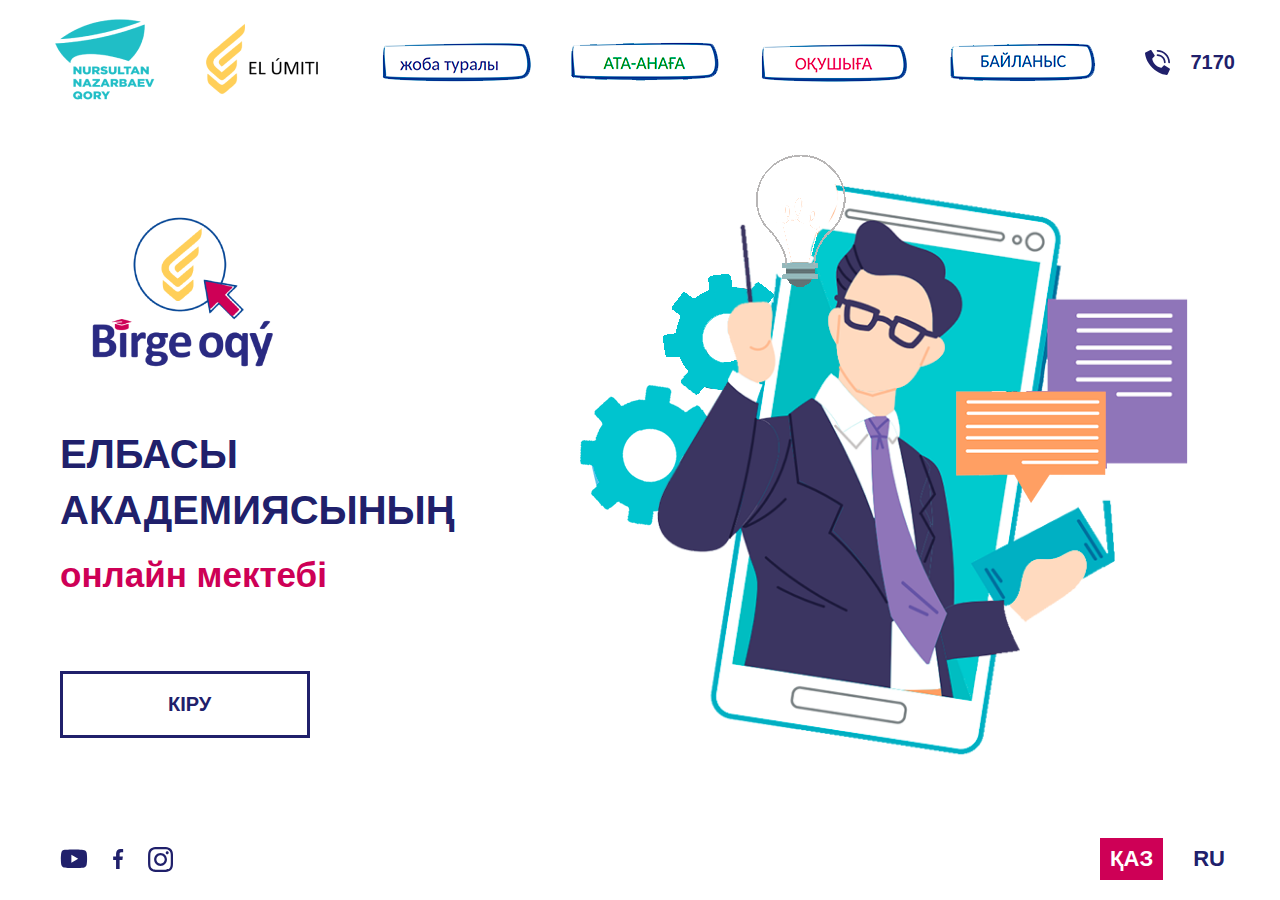
<file: index.html>
<!DOCTYPE html>
<html lang="ru">
<head>
    <meta charset="UTF-8">
    <meta name="viewport" content="width=device-width, initial-scale=1.0">
    <title>Елбасы Академиясының онлайн мектебі</title>
    <!--  Подключение файла гланого файла анимации  -->
    <link rel="stylesheet" href="css/animate.css">
    <!-- Подключение файла с анимацией -->
    <link rel="stylesheet" href="css/animation.css">
    <!-- Подключение файла normalize.css для корректного отображения верстки -->
    <link rel="stylesheet" href="css/normalize.css">
    <!-- Подключение файла reset.css для сброса стилей -->
    <link rel="stylesheet" href="css/reset.css">
    <!-- Подключение главного файла со стилями -->
    <link rel="stylesheet" href="css/main.css">
</head>
<body id="swup" class="transition-fade">

    <!---------- Preloader ---------->
    <!-- div class="preloader">
        <div class="preloader__row">
          <div class="preloader__item"></div>
          <div class="preloader__item"></div>
        </div>
      </div -->
    <!---------- Preloader ---------->

    <header class="header" id="header">
        <div class="container">
            <div class="header__content">
                <div class="header__content-logo wow fadeInLeft" data-wow-delay="0.5s">
                    <a href="index.html" class="logo header__logo">
                        <img src="img/logo-h1.png" alt="Nursultan Nazarbaev Qory">
                    </a> 
                    <!-- /.logo header__logo -->
                    <a href="index.html" class="logo header__logo">
                        <img src="img/logo-h2.png" alt="El Umiti">
                    </a> 
                    <!-- /.logo header__logo -->
                </div>
                <!-- /.header__content-logo -->
                <nav class="nav menu__nav wow fadeInDown" data-wow-delay="0.5s">
                    <a href="files/birgeoqy_kz.pdf" download class="nav__item">
                        <!-- жоба туралы -->
                        <img src="img/button/01.png" alt="жоба туралы" class="nav__item-img">
                    </a>
                    <!-- /.nav__item -->
                    <a href="#" class="nav__item popup-btn-ata">
                        <!-- ата-анаға -->
                        <img src="img/button/03.png" alt="ата-анаға" class="nav__item-img">
                    </a>
                    <!-- /.nav__item -->
                    <a href="files/okushy.jpg" download class="nav__item">
                        <!-- оқушыға -->
                        <img src="img/button/02.png" alt="оқушыға" class="nav__item-img">
                    </a>
                    <!-- /.nav__item -->
                    <a href="#" class="nav__item popup-btn" type="button">
                        <!-- байланыс -->
                        <img src="img/button/04.png" alt="байланыс" class="nav__item-img">
                    </a>
                    <!-- /.nav__item -->
                </nav>
                <!-- /.nav menu__nav -->
                <div class="contacts menu__contacts wow fadeInRight" data-wow-delay="0.5s">
                    <a href="tel:7170" class="phone contacts__phone">
                        <img src="img/phone-call.svg" alt="Телефон" class="phone__images">
                        7170
                    </a>
                </div>
                <!-- /.contacts menu__contacts -->
                <button class="menu-toggle"></button>
                <!-- /.menu-toggle -->
                <nav class="mob-menu">
                    <ul class="menu">
                      <li data-text="жоба туралы"><a href="birgeoqy_kz.pdf" class="mobile__download-link" download>жоба туралы</a></li>
                      <li data-text="ата-анаға"><a href="files/kelisim_kz.pdf" class="mobile__download-link" download>ата-анаға</a></li>
                      <li data-text="оқушыға"><a href="files/okushy.jpg" class="mobile__download-link" download>оқушыға</a></li>
                      <li class="popup-btn">байланыс</li>
                    </ul>
                </nav>
            </div>
            <!-- /.header__content -->
        </div>
    </header>
    <!-- /#header.header -->

    <main>
        <section class="hero" id="hero">
            <div class="container">
                <div class="hero__content">
                    <div class="hero__content-offer">
                        <div class="hero__content-logo hero__logo wow slideInDown" data-wow-delay="0.5s">
                            <img src="img/logo-e.png" alt="Birge oqy" class="hero__logo-img">
                        </div>
                        <!-- /.hero__content-logo hero__logo -->
                        <h1 class="hero__section-title hero__title title wow fadeInLeft" data-wow-delay="0.5s">
                            Елбасы Академиясының
                        </h1>
                        <!-- /.hero__section-title title -->
                        <span class="hero__title-desc wow slideInUp" data-wow-delay="0.5s">
                            онлайн мектебі
                        </span> 
                        <!-- /.hero__title-desc -->
                        <a href="https://onlinemektep.org/login" class="btn hero__btn hero__btn-primary">
                            кіру
                        </a> 
                        <!-- /.btn hero__btn hero__btn-primary -->
                    </div>
                    <!-- /.hero__content-offer -->
                    <div class="hero__content-polygon wow fadeInRight" data-wow-delay="0.5s">
                        <!--div class="parallax background-tree" id="background-tree"></div -->
                        <img src="img/lamp.gif" alt="" class="hero__content-light">
                        <img src="img/images-hero.png" alt="">
                        <div class="shadow-point"></div>
                        <img src="img/01-h.png" alt="" class="hero__content-cogwheel wow zoomIn
                        ">
                        <img src="img/02-h.png" alt="" class="hero__content-cogwheel-2">
                        <div class="hero__message wow fadeInUpBig
                        " data-wow-delay="1s">
                            <img src="img/message.png" alt="" class="hero__content-message bounce-2">
                        </div>
                    </div>
                    <!-- /.hero__content-polygon -->
                </div>
                <!-- /.hero__content -->
            </div>
        </section>
        <!-- /#hero.hero -->
    </main>

    <footer class="footer" id="footer">
        <div class="container">
            <div class="footer__content">
                <div class="footer__social">
                    <div class="social__icon">
                        <a href="https://www.youtube.com/channel/UC9nAqSXFXJSJi5qe1xBTNTA" target="_blank" class="footer__social-link">
                            <img src="img/youtube.svg" alt="Youtube">
                        </a>    
                        <!-- /.footer__social-link -->
                        <a href="https://www.facebook.com/birgeoku/" target="_blank" class="footer__social-link">
                            <img src="img/facebook.svg" alt="Facebook">
                        </a>
                        <!-- /.footer__social-link -->
                        <a href="https://www.instagram.com/birgeoku" target="_blank" class="footer__social-link">
                            <img src="img/instagram.svg" alt="Instagram">
                        </a>
                        <!-- /.footer__social-link -->
                    </div>
                    <!-- /.social__icon -->
                </div>
                <div class="footer__language">
                    <a href="#" class="footer__language-item lang__active kaz">
                        ҚАЗ</a> 
                    <!-- /.footer__language-item kaz -->
                    <a href="/index-ru.html" class="footer__language-item ru">
                        RU</a> 
                    <!-- /.footer__language-item ru -->
                </div>
                <!-- /.footer__language -->
            </div>
            <!-- /.footer__content -->
        </div>
    </footer>
    <!-- /#footer.footer -->

    <!-- Модальное окно -->
    <div class="popup">
        <div class="popup-content">
            <button class="popup-close">
                &times;
            </button> 
            <!-- /.popup-close -->
            <h3 class="popup__title">
                Байланыс
            </h3>
            <!-- /.popup__title -->
            <div class="popup__content-link">
                <div class="popup__content-link-website">
                    <img src="img/global.svg" alt="Сайт">
                    <a href="https://www.fnn.kz/main/index" class="popup__link-web">
                        www.fnn.kz
                    </a> 
                    <!-- /.popup__link-web -->
                </div>
                <!-- /.popup__content-link-website -->
                <div class="popup__content-link-email">
                    <img src="img/email.svg" alt="E-mail">
                    <a href="#" class="popup__link-email">
                        a.arshabayeva@elumiti.kz
                    </a> 
                    <!-- /.popup__link-email -->
                </div>
                <!-- /.popup__content-link-email -->
                <div class="popup__content-link-tel">
                    <img src="img/phone-call.svg" alt="Телефон">
                    <a href="tel:+77172266690" class="popup__link-tel">
                        +7 (717) 226-66-90
                    </a> 
                    <!-- /.popup__link-tel -->
                </div>
                <!-- /.popup__content-link-tel -->
            </div>
            <!-- /.popup__content-link -->
        </div>
        <!-- /.popup-content -->
    </div>
    <!-- /.popup -->

    <!-- Модальное окно Для вкладки родители -->
    <div class="popup-ata">
        <div class="popup-content-ata">
            <button class="popup-close-ata">
                &times;
            </button> 
            <!-- /.popup-close -->
            <h3 class="popup__title">
                Ата-аналарға және заңды өкілдерге арналған ақпарат
            </h3>
            <!-- /.popup__title -->
            <div class="popup__content-link">
                <div class="popup__content-link-website">
                    <img src="img/icon-pdf.svg" alt="Пайдаланушы келісімі">
                    <a href="files/kelisim_kz.pdf" download class="popup__link-web">
                        Пайдаланушы келісімі
                    </a> 
                    <!-- /.popup__link-web -->
                </div>
                <!-- /.popup__content-link-website -->
                <div class="popup__content-link-email">
                    <img src="img/pam-pdf.svg" alt="E-mail">
                    <a href="files/ata_ana.jpg" class="popup__link-email">
                       Жадынама
                    </a> 
                    <!-- /.popup__link-email -->
                </div>
                <!-- /.popup__content-link-email -->
            </div>
            <!-- /.popup__content-link -->
        </div>
        <!-- /.popup-content -->
    </div>
    <!-- /.popup -->    


    <!-- Подключение скриптов -->
    <script src="js/jquery-3.5.1.min.js"></script>
    <script src="js/wow.min.js"></script>
    <script src="js/main.js"></script>
</body>
</html>
</file>
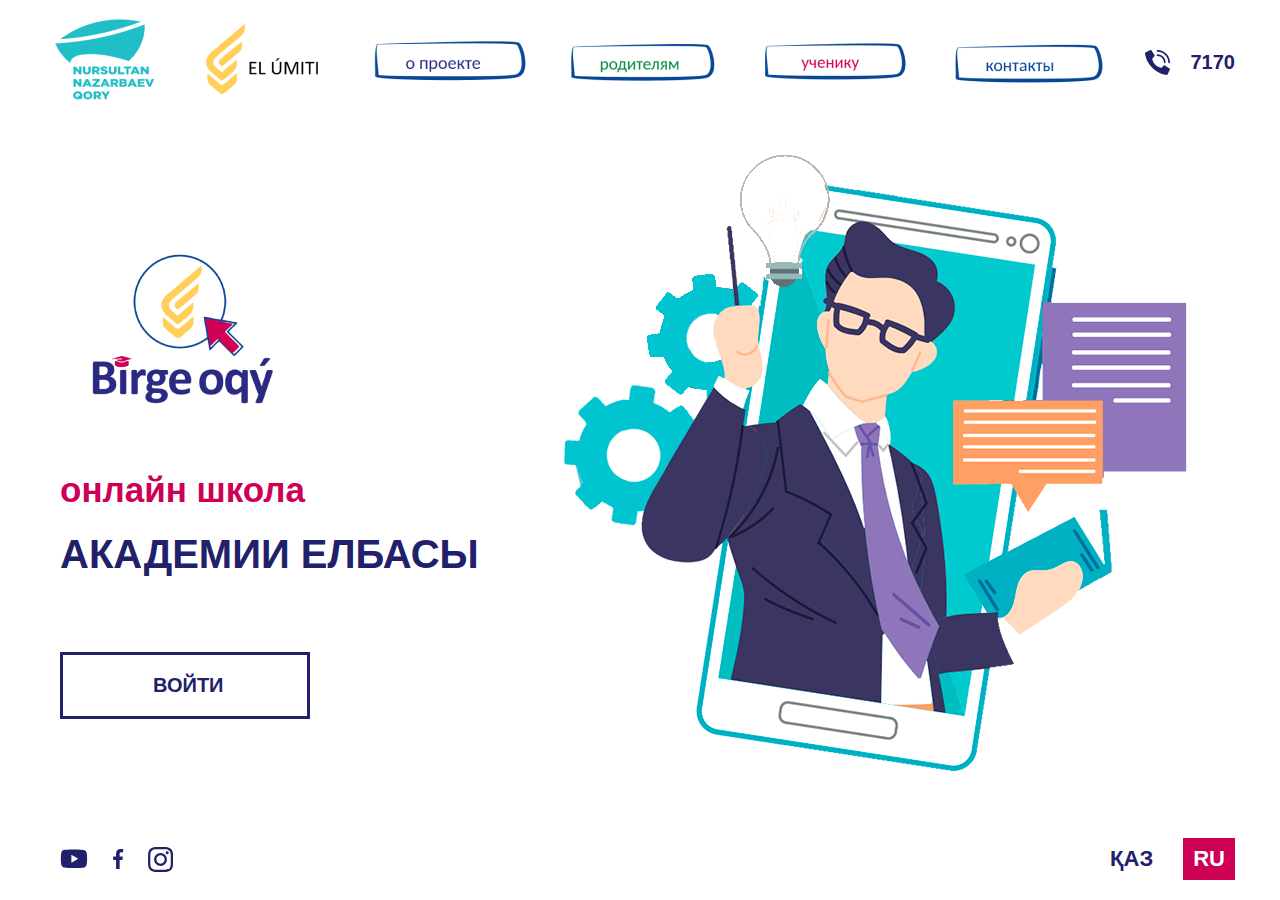
<file: index-ru.html>
<!DOCTYPE html>
<html lang="ru">

<head>
    <meta charset="UTF-8">
    <meta name="viewport" content="width=device-width, initial-scale=1.0">
    <title>Онлайн школа Академии Елбасы </title>
    <!--  Подключение файла гланого файла анимации  -->
    <link rel="stylesheet" href="css/animate.css">
    <!-- Подключение файла с анимацией -->
    <link rel="stylesheet" href="css/animation.css">
    <!-- Подключение файла normalize.css для корректного отображения верстки -->
    <link rel="stylesheet" href="css/normalize.css">
    <!-- Подключение файла reset.css для сброса стилей -->
    <link rel="stylesheet" href="css/reset.css">
    <!-- Подключение главного файла со стилями -->
    <link rel="stylesheet" href="css/main.css">
</head>

<body>

    <!---------- Preloader ---------->
    <!-- div class="preloader">
        <div class="preloader__row">
            <div class="preloader__item"></div>
            <div class="preloader__item"></div>
        </div>
    </div -->
    <!---------- Preloader ---------->

    <header class="header" id="header">
        <div class="container">
            <div class="header__content">
                <div class="header__content-logo wow fadeInLeft" data-wow-delay="0.5s">
                    <a href="index-ru.html" class="logo header__logo">
                        <img src="img/logo-h1.png" alt="Nursultan Nazarbaev Qory">
                    </a>
                    <!-- /.logo header__logo -->
                    <a href="index-ru.html" class="logo header__logo">
                        <img src="img/logo-h2.png" alt="El Umiti">
                    </a>
                    <!-- /.logo header__logo -->
                </div>
                <!-- /.header__content-logo -->
                <nav class="nav menu__nav wow fadeInDown" data-wow-delay="0.5s">
                    <a href="files/birgeoqy_ru.pdf" download class="nav__item">
                        <!-- жоба туралы -->
                        <img src="img/button/01-ru.png" alt="жоба туралы" class="nav__item-img">
                    </a>
                    <!-- /.nav__item -->
                    <a href="#" class="nav__item popup-btn-ata">
                        <!-- ата-анаға -->
                        <img src="img/button/03-ru.png" alt="ата-анаға" class="nav__item-img">
                    </a>
                    <!-- /.nav__item -->
                    <a href="files/uchenik.jpg" download class="nav__item">
                        <!-- оқушыға -->
                        <img src="img/button/02-ru.png" alt="оқушыға" class="nav__item-img">
                    </a>
                    <!-- /.nav__item -->
                    <a href="#" class="nav__item popup-btn">
                        <!-- байланыс -->
                        <img src="img/button/04-ru.png" alt="байланыс" class="nav__item-img">
                    </a>
                    <!-- /.nav__item -->
                </nav>
                <!-- /.nav menu__nav -->
                <div class="contacts menu__contacts wow fadeInRight" data-wow-delay="0.5s">
                    <a href="tel:7170" class="phone contacts__phone">
                        <img src="img/phone-call.svg" alt="Телефон" class="phone__images">
                        7170
                    </a>
                </div>
                <!-- /.contacts menu__contacts -->
                <button class="menu-toggle"></button>
                <!-- /.menu-toggle -->
                <nav class="mob-menu">
                    <ul class="menu">
                        <li data-text="о проекте"><a href="files/birgeoqy_ru.pdf" class="mobile__download-link"
                                download>о проекте</a></li>
                        <li data-text="родителю"><a href="files/soglashenie_ru.pdf" class="mobile__download-link"
                                download>родителю</a></li>
                        <li data-text="ученику"><a href="files/uchenik.jpg" class="mobile__download-link"
                                download>ученику</a></li>
                        <li class="popup-btn">контакты</li>
                    </ul>
                </nav>
            </div>
            <!-- /.header__content -->
        </div>
    </header>
    <!-- /#header.header -->

    <main>
        <section class="hero" id="hero">
            <div class="container">
                <div class="hero__content">
                    <div class="hero__content-offer">
                        <div class="hero__content-logo hero__logo wow slideInDown" data-wow-delay="0.5s">
                            <img src="img/logo-e.png" alt="Birge oqy" class="hero__logo-img">
                        </div>
                        <!-- /.hero__content-logo hero__logo -->
                        <span class="hero__title-desc-ru wow fadeInLeft" data-wow-delay="0.5s">
                            онлайн школа
                        </span>
                        <!-- /.hero__title-desc -->
                        <h1 class="hero__section-title hero__title-ru title wow slideInUp" data-wow-delay="0.5s">
                            АКАДЕМИИ ЕЛБАСЫ
                        </h1>
                        <!-- /.hero__section-title title -->
                        <a href="https://onlinemektep.org/login" class="btn hero__btn hero__btn-primary">
                            <span>войти<span>
                        </a>
                        <!-- /.btn hero__btn hero__btn-primary -->
                    </div>
                    <!-- /.hero__content-offer -->
                    <div class="hero__content-polygon wow fadeInRight" data-wow-delay="0.5s">
                        <!--div class="parallax background-tree" id="background-tree"></div -->
                        <img src="img/lamp.gif" alt="" class="hero__content-light">
                        <img src="img/images-hero.png" alt="">
                        <div class="shadow-point"></div>
                        <img src="img/01-h.png" alt="" class="hero__content-cogwheel wow zoomIn
                        ">
                        <img src="img/02-h.png" alt="" class="hero__content-cogwheel-2">
                        <div class="hero__message wow fadeInUpBig
                        " data-wow-delay="1s">
                            <img src="img/message.png" alt="" class="hero__content-message bounce-2">
                        </div>
                    </div>
                    <!-- /.hero__content-polygon -->
                </div>
                <!-- /.hero__content -->
            </div>
        </section>
        <!-- /#hero.hero -->
    </main>

    <footer class="footer" id="footer">
        <div class="container">
            <div class="footer__content">
                <div class="footer__social">
                    <div class="social__icon">
                        <a href="https://www.youtube.com/channel/UC9nAqSXFXJSJi5qe1xBTNTA" target="_blank"
                            class="footer__social-link">
                            <img src="img/youtube.svg" alt="Youtube">
                        </a>
                        <!-- /.footer__social-link -->
                        <a href="https://www.facebook.com/birgeoku/" target="_blank" class="footer__social-link">
                            <img src="img/facebook.svg" alt="Facebook">
                        </a>
                        <!-- /.footer__social-link -->
                        <a href="https://www.instagram.com/birgeoku" target="_blank" class="footer__social-link">
                            <img src="img/instagram.svg" alt="Instagram">
                        </a>
                        <!-- /.footer__social-link -->
                    </div>
                    <!-- /.social__icon -->
                </div>
                <div class="footer__language">
                    <a href="/index.html" class="footer__language-item kaz">
                        ҚАЗ</a>
                    <!-- /.footer__language-item kaz -->
                    <a href="#" class="footer__language-item lang__active ru">
                        RU</a>
                    <!-- /.footer__language-item ru -->
                </div>
                <!-- /.footer__language -->
            </div>
            <!-- /.footer__content -->
        </div>
    </footer>
    <!-- /#footer.footer -->

    <!-- Модальное окно -->
    <div class="popup">
        <div class="popup-content">
            <button class="popup-close">
                &times;
            </button>
            <!-- /.popup-close -->
            <h3 class="popup__title">
                Контакты
            </h3>
            <!-- /.popup__title -->
            <div class="popup__content-link">
                <div class="popup__content-link-website">
                    <img src="img/global.svg" alt="Сайт">
                    <a href="https://www.fnn.kz/main/index" class="popup__link-web">
                        www.fnn.kz
                    </a>
                    <!-- /.popup__link-web -->
                </div>
                <!-- /.popup__content-link-website -->
                <div class="popup__content-link-email">
                    <img src="img/email.svg" alt="E-mail">
                    <a href="#" class="popup__link-email">
                        a.arshabayeva@elumiti.kz
                    </a>
                    <!-- /.popup__link-email -->
                </div>
                <!-- /.popup__content-link-email -->
                <div class="popup__content-link-tel">
                    <img src="img/phone-call.svg" alt="Телефон">
                    <a href="tel:+77172266690" class="popup__link-tel">
                        +7 (717) 226-66-90
                    </a>
                    <!-- /.popup__link-tel -->
                </div>
                <!-- /.popup__content-link-tel -->
            </div>
            <!-- /.popup__content-link -->
        </div>
        <!-- /.popup-content -->
    </div>
    <!-- /.popup -->

    <!-- Модальное окно Для вкладки родители -->
    <div class="popup-ata">
        <div class="popup-content-ata">
            <button class="popup-close-ata">
                &times;
            </button>
            <!-- /.popup-close -->
            <h3 class="popup__title">
                Информация для родителей и законных представителей
            </h3>
            <!-- /.popup__title -->
            <div class="popup__content-link">
                <div class="popup__content-link-website">
                    <img src="img/icon-pdf.svg" alt="Пайдаланушы келісімі">
                    <a href="files/kelisim_kz.pdf" download class="popup__link-web">
                        Пользовательское соглашение
                    </a>
                    <!-- /.popup__link-web -->
                </div>
                <!-- /.popup__content-link-website -->
                <div class="popup__content-link-email">
                    <img src="img/pam-pdf.svg" alt="E-mail">
                    <a href="files/ata_ana.jpg" class="popup__link-email">
                        Памятка
                    </a>
                    <!-- /.popup__link-email -->
                </div>
                <!-- /.popup__content-link-email -->
            </div>
            <!-- /.popup__content-link -->
        </div>
        <!-- /.popup-content -->
    </div>
    <!-- /.popup -->



    <!-- Подключаем wow js -->
    <script src="js/jquery-3.5.1.min.js"></script>
    <script src="js/swup.min.js"></script>
    <script src="js/wow.min.js"></script>
    <script src="js/main.js"></script>
</body>

</html>
</file>
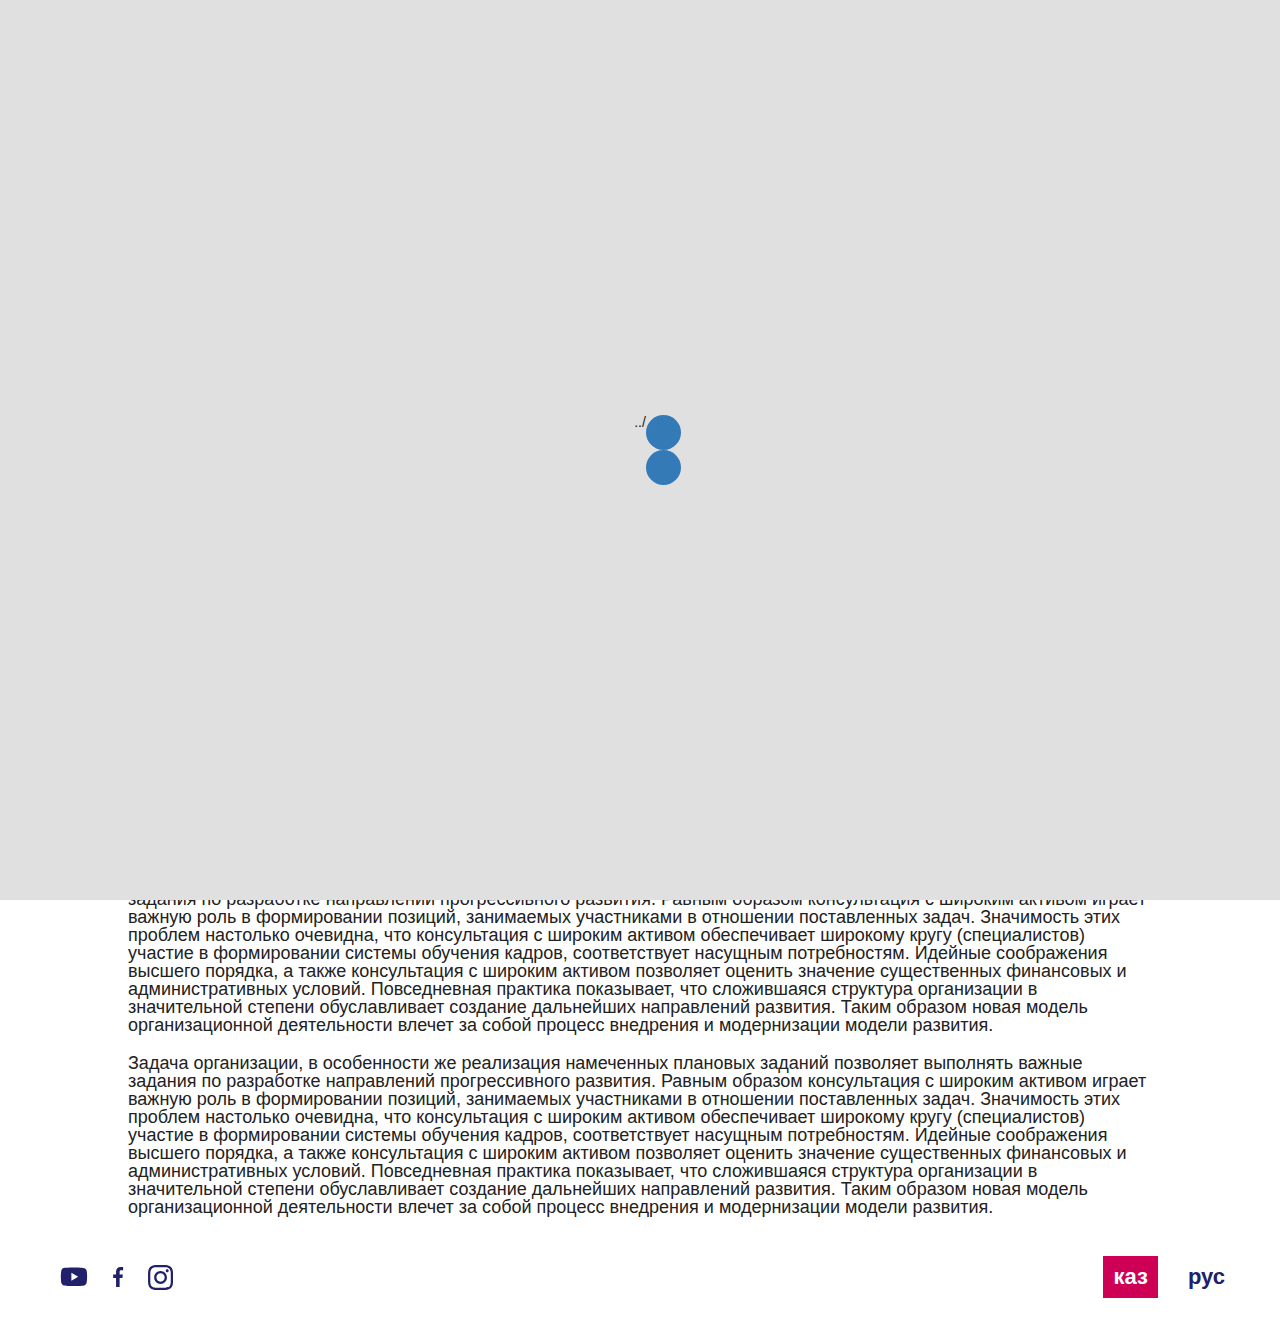
<file: page/about-kz.html>
<!DOCTYPE html>
<html lang="ru">
<head>
    <meta charset="UTF-8">
    <meta name="viewport" content="width=device-width, initial-scale=1.0">
    <title>Елбасы Академиясының қашықтан оқыту мектебі</title>
    <!--  Подключение файла гланого файла анимации  -->
    <link rel="stylesheet" href="../css/animate.css">
    <!-- Подключение файла с анимацией -->
    <link rel="stylesheet" href="../css/animation.css">
    <!-- Подключение файла normalize.css для корректного отображения верстки -->
    <link rel="stylesheet" href="../css/normalize.css">
    <!-- Подключение файла reset.css для сброса стилей -->
    <link rel="stylesheet" href="../css/reset.css">
    <!-- Подключение главного файла со стилями -->
    <link rel="stylesheet" href="../css/main.css">
</head>
<body id="swup" class="transition-fade">

    <!---------- Preloader ---------->
    <div class="preloader">
        <div class="preloader__row">../
          <div class="preloader__item"></div>
          <div class="preloader__item"></div>
        </div>
      </div>
    <!---------- Preloader ---------->

    <header class="header" id="header">
        <div class="container">
            <div class="header__content">
                <div class="header__content-logo wow fadeInLeft" data-wow-delay="0.5s">
                    <a href="../index.html" class="logo header__logo">
                        <img src="../img/logo-h1.png" alt="Nursultan Nazarbaev Qory">
                    </a> 
                    <!-- /.logo header__logo -->
                    <a href="../index.html" class="logo header__logo">
                        <img src="../img/logo-h2.png" alt="El Umiti">
                    </a> 
                    <!-- /.logo header__logo -->
                </div>
                <!-- /.header__content-logo -->
                <nav class="nav menu__nav wow fadeInDown" data-wow-delay="0.5s">
                    <a href="about-kz.html" class="nav__item">
                        <!-- жоба туралы -->
                        <img src="../img/button/01.png" alt="жоба туралы" class="nav__item-img">
                    </a>
                    <!-- /.nav__item -->
                    <a href="#" class="nav__item">
                        <!-- ата-анаға -->
                        <img src="../img/button/03.png" alt="ата-анаға" class="nav__item-img">
                    </a>
                    <!-- /.nav__item -->
                    <a href="#" class="nav__item">
                        <!-- оқушыға -->
                        <img src="../img/button/02.png" alt="оқушыға" class="nav__item-img">
                    </a>
                    <!-- /.nav__item -->
                    <a href="#" class="nav__item popup-btn" type="button">
                        <!-- байланыс -->
                        <img src="../img/button/04.png" alt="байланыс" class="nav__item-img">
                    </a>
                    <!-- /.nav__item -->
                </nav>
                <!-- /.nav menu__nav -->
                <div class="contacts menu__contacts wow fadeInRight" data-wow-delay="0.5s">
                    <a href="tel:7170" class="phone contacts__phone">
                        <img src="../img/phone-call.svg" alt="Телефон" class="phone__images">
                        7170
                    </a>
                </div>
                <!-- /.contacts menu__contacts -->
                <button class="menu-toggle"></button>
                <!-- /.menu-toggle -->
                <nav class="mob-menu">
                    <ul class="menu">
                      <li data-text="Home">жоба туралы</li>
                      <li data-text="Projects">ата-анаға</li>
                      <li data-text="About">оқушыға</li>
                      <li class="popup-btn">байланыс</li>
                    </ul>
                </nav>
            </div>
            <!-- /.header__content -->
        </div>
    </header>
    <!-- /#header.header -->

    <main>
        <section class="hero hero__about-kz" id="hero">
            <div class="container">
                <div class="hero__container">
                    <p class="text-about">Задача организации, в особенности же реализация намеченных плановых заданий позволяет выполнять важные задания по разработке направлений прогрессивного развития. Равным образом консультация с широким активом играет важную роль в формировании позиций, занимаемых участниками в отношении поставленных задач. Значимость этих проблем настолько очевидна, что консультация с широким активом обеспечивает широкому кругу (специалистов) участие в формировании системы обучения кадров, соответствует насущным потребностям. Идейные соображения высшего порядка, а также консультация с широким активом позволяет оценить значение существенных финансовых и административных условий. Повседневная практика показывает, что сложившаяся структура организации в значительной степени обуславливает создание дальнейших направлений развития. Таким образом новая модель организационной деятельности влечет за собой процесс внедрения и модернизации модели развития.</p>

                    <p class="text-about">Задача организации, в особенности же реализация намеченных плановых заданий позволяет выполнять важные задания по разработке направлений прогрессивного развития. Равным образом консультация с широким активом играет важную роль в формировании позиций, занимаемых участниками в отношении поставленных задач. Значимость этих проблем настолько очевидна, что консультация с широким активом обеспечивает широкому кругу (специалистов) участие в формировании системы обучения кадров, соответствует насущным потребностям. Идейные соображения высшего порядка, а также консультация с широким активом позволяет оценить значение существенных финансовых и административных условий. Повседневная практика показывает, что сложившаяся структура организации в значительной степени обуславливает создание дальнейших направлений развития. Таким образом новая модель организационной деятельности влечет за собой процесс внедрения и модернизации модели развития.</p>

                    <p class="text-about">Задача организации, в особенности же реализация намеченных плановых заданий позволяет выполнять важные задания по разработке направлений прогрессивного развития. Равным образом консультация с широким активом играет важную роль в формировании позиций, занимаемых участниками в отношении поставленных задач. Значимость этих проблем настолько очевидна, что консультация с широким активом обеспечивает широкому кругу (специалистов) участие в формировании системы обучения кадров, соответствует насущным потребностям. Идейные соображения высшего порядка, а также консультация с широким активом позволяет оценить значение существенных финансовых и административных условий. Повседневная практика показывает, что сложившаяся структура организации в значительной степени обуславливает создание дальнейших направлений развития. Таким образом новая модель организационной деятельности влечет за собой процесс внедрения и модернизации модели развития.</p>

                    <p class="text-about">Задача организации, в особенности же реализация намеченных плановых заданий позволяет выполнять важные задания по разработке направлений прогрессивного развития. Равным образом консультация с широким активом играет важную роль в формировании позиций, занимаемых участниками в отношении поставленных задач. Значимость этих проблем настолько очевидна, что консультация с широким активом обеспечивает широкому кругу (специалистов) участие в формировании системы обучения кадров, соответствует насущным потребностям. Идейные соображения высшего порядка, а также консультация с широким активом позволяет оценить значение существенных финансовых и административных условий. Повседневная практика показывает, что сложившаяся структура организации в значительной степени обуславливает создание дальнейших направлений развития. Таким образом новая модель организационной деятельности влечет за собой процесс внедрения и модернизации модели развития.</p>

                    <p class="text-about">Задача организации, в особенности же реализация намеченных плановых заданий позволяет выполнять важные задания по разработке направлений прогрессивного развития. Равным образом консультация с широким активом играет важную роль в формировании позиций, занимаемых участниками в отношении поставленных задач. Значимость этих проблем настолько очевидна, что консультация с широким активом обеспечивает широкому кругу (специалистов) участие в формировании системы обучения кадров, соответствует насущным потребностям. Идейные соображения высшего порядка, а также консультация с широким активом позволяет оценить значение существенных финансовых и административных условий. Повседневная практика показывает, что сложившаяся структура организации в значительной степени обуславливает создание дальнейших направлений развития. Таким образом новая модель организационной деятельности влечет за собой процесс внедрения и модернизации модели развития.</p>

                    <p class="text-about">Задача организации, в особенности же реализация намеченных плановых заданий позволяет выполнять важные задания по разработке направлений прогрессивного развития. Равным образом консультация с широким активом играет важную роль в формировании позиций, занимаемых участниками в отношении поставленных задач. Значимость этих проблем настолько очевидна, что консультация с широким активом обеспечивает широкому кругу (специалистов) участие в формировании системы обучения кадров, соответствует насущным потребностям. Идейные соображения высшего порядка, а также консультация с широким активом позволяет оценить значение существенных финансовых и административных условий. Повседневная практика показывает, что сложившаяся структура организации в значительной степени обуславливает создание дальнейших направлений развития. Таким образом новая модель организационной деятельности влечет за собой процесс внедрения и модернизации модели развития.</p>

                </div>
                <!-- /.hero__container -->
            </div>
        </section>
        <!-- /#hero.hero -->
    </main>

    <footer class="footer" id="footer">
        <div class="container">
            <div class="footer__content">
                <div class="footer__social">
                    <div class="social__icon">
                        <a href="https://www.youtube.com/channel/UC9nAqSXFXJSJi5qe1xBTNTA" class="footer__social-link">
                            <img src="../img/youtube.svg" alt="Youtube">
                        </a>    
                        <!-- /.footer__social-link -->
                        <a href="https://www.facebook.com/birgeoku/" class="footer__social-link">
                            <img src="../img/facebook.svg" alt="Facebook">
                        </a>
                        <!-- /.footer__social-link -->
                        <a href="https://www.instagram.com/birgeoku" class="footer__social-link">
                            <img src="../img/instagram.svg" alt="Instagram">
                        </a>
                        <!-- /.footer__social-link -->
                    </div>
                    <!-- /.social__icon -->
                </div>
                <div class="footer__language">
                    <a href="#" class="footer__language-item lang__active kaz">
                        каз
                    </a> 
                    <!-- /.footer__language-item kaz -->
                    <a href="/index-ru.html" class="footer__language-item ru">
                        рус
                    </a> 
                    <!-- /.footer__language-item ru -->
                </div>
                <!-- /.footer__language -->
            </div>
            <!-- /.footer__content -->
        </div>
    </footer>
    <!-- /#footer.footer -->

    <!-- Модальное окно -->
    <div class="popup">
        <div class="popup-content">
            <button class="popup-close">
                &times;
            </button> 
            <!-- /.popup-close -->
            <h3 class="popup__title">
                Байланыс
            </h3>
            <!-- /.popup__title -->
            <div class="popup__content-link">
                <div class="popup__content-link-website">
                    <img src="../img/global.svg" alt="Сайт">
                    <a href="https://www.fnn.kz/main/index" class="popup__link-web">
                        www.fnn.kz
                    </a> 
                    <!-- /.popup__link-web -->
                </div>
                <!-- /.popup__content-link-website -->
                <div class="popup__content-link-email">
                    <img src="../img/email.svg" alt="E-mail">
                    <a href="#" class="popup__link-email">
                        academy-elbasy@mail.ru
                    </a> 
                    <!-- /.popup__link-email -->
                </div>
                <!-- /.popup__content-link-email -->
                <div class="popup__content-link-tel">
                    <img src="../img/phone-call.svg" alt="Телефон">
                    <a href="tel:+77074568776" class="popup__link-tel">
                        +7 (707) 456-87-76
                    </a> 
                    <!-- /.popup__link-tel -->
                </div>
                <!-- /.popup__content-link-tel -->
            </div>
            <!-- /.popup__content-link -->
        </div>
        <!-- /.popup-content -->
    </div>
    <!-- /.popup -->
    


    <!-- Подключение скриптов -->
    <script src="../js/jquery-3.5.1.min.js"></script>
    <script src="../js/wow.min.js"></script>
    <script src="../js/main.js"></script>
</body>
</html>
</file>
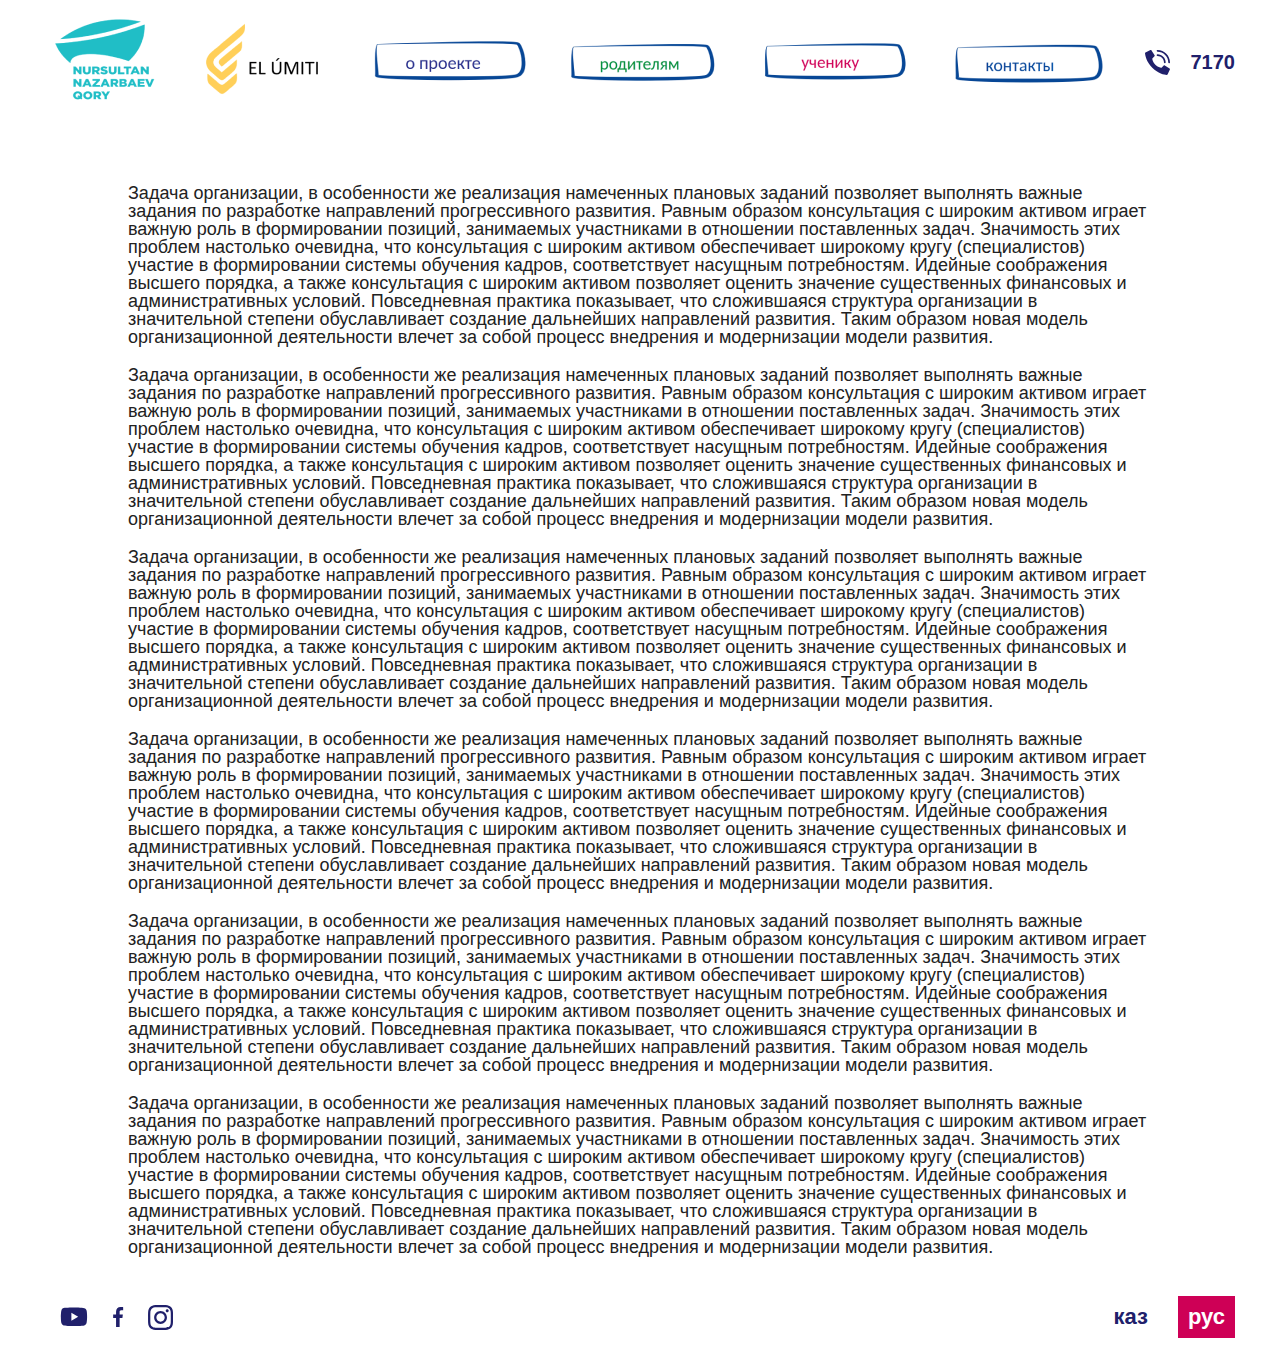
<file: page/about-ru.html>
<!DOCTYPE html>
<html lang="ru">

<head>
    <meta charset="UTF-8">
    <meta name="viewport" content="width=device-width, initial-scale=1.0">
    <title>дистанционная школа - Академии елбасы </title>
    <!--  Подключение файла гланого файла анимации  -->
    <link rel="stylesheet" href="../css/animate.css">
    <!-- Подключение файла с анимацией -->
    <link rel="stylesheet" href="../css/animation.css">
    <!-- Подключение файла normalize.css для корректного отображения верстки -->
    <link rel="stylesheet" href="../css/normalize.css">
    <!-- Подключение файла reset.css для сброса стилей -->
    <link rel="stylesheet" href="../css/reset.css">
    <!-- Подключение главного файла со стилями -->
    <link rel="stylesheet" href="../css/main.css">
</head>

<body>

    <!---------- Preloader ---------->
    <div class="preloader">
        <div class="preloader__row">
            <div class="preloader__item"></div>
            <div class="preloader__item"></div>
        </div>
    </div>
    <!---------- Preloader ---------->

    <header class="header" id="header">
        <div class="container">
            <div class="header__content">
                <div class="header__content-logo wow fadeInLeft" data-wow-delay="0.5s">
                    <a href="../index-ru.html" class="logo header__logo">
                        <img src="../img/logo-h1.png" alt="Nursultan Nazarbaev Qory">
                    </a>
                    <!-- /.logo header__logo -->
                    <a href="../index-ru.html" class="logo header__logo">
                        <img src="../img/logo-h2.png" alt="El Umiti">
                    </a>
                    <!-- /.logo header__logo -->
                </div>
                <!-- /.header__content-logo -->
                <nav class="nav menu__nav wow fadeInDown" data-wow-delay="0.5s">
                    <a href="about-ru.html" class="nav__item">
                        <!-- жоба туралы -->
                        <img src="../img/button/01-ru.png" alt="жоба туралы" class="nav__item-img">
                    </a>
                    <!-- /.nav__item -->
                    <a href="#" class="nav__item">
                        <!-- ата-анаға -->
                        <img src="../img/button/03-ru.png" alt="ата-анаға" class="nav__item-img">
                    </a>
                    <!-- /.nav__item -->
                    <a href="#" class="nav__item">
                        <!-- оқушыға -->
                        <img src="../img/button/02-ru.png" alt="оқушыға" class="nav__item-img">
                    </a>
                    <!-- /.nav__item -->
                    <a href="#" class="nav__item popup-btn">
                        <!-- байланыс -->
                        <img src="../img/button/04-ru.png" alt="байланыс" class="nav__item-img">
                    </a>
                    <!-- /.nav__item -->
                </nav>
                <!-- /.nav menu__nav -->
                <div class="contacts menu__contacts wow fadeInRight" data-wow-delay="0.5s">
                    <a href="tel:7170" class="phone contacts__phone">
                        <img src="../img/phone-call.svg" alt="Телефон" class="phone__images">
                        7170
                    </a>
                </div>
                <!-- /.contacts menu__contacts -->
                <button class="menu-toggle"></button>
                <!-- /.menu-toggle -->
                <nav class="mob-menu">
                    <ul class="menu">
                        <li data-text="Home">о проекте</li>
                        <li data-text="Projects">родителю</li>
                        <li data-text="About">ученику</li>
                        <li class="popup-btn">контакты</li>
                    </ul>
                </nav>
            </div>
            <!-- /.header__content -->
        </div>
    </header>
    <!-- /#header.header -->

    <main>
        <section class="hero" id="hero">
            <div class="container">
                <div class="hero__container">
                    <p class="text-about">Задача организации, в особенности же реализация намеченных плановых заданий позволяет выполнять важные задания по разработке направлений прогрессивного развития. Равным образом консультация с широким активом играет важную роль в формировании позиций, занимаемых участниками в отношении поставленных задач. Значимость этих проблем настолько очевидна, что консультация с широким активом обеспечивает широкому кругу (специалистов) участие в формировании системы обучения кадров, соответствует насущным потребностям. Идейные соображения высшего порядка, а также консультация с широким активом позволяет оценить значение существенных финансовых и административных условий. Повседневная практика показывает, что сложившаяся структура организации в значительной степени обуславливает создание дальнейших направлений развития. Таким образом новая модель организационной деятельности влечет за собой процесс внедрения и модернизации модели развития.</p>

                    <p class="text-about">Задача организации, в особенности же реализация намеченных плановых заданий позволяет выполнять важные задания по разработке направлений прогрессивного развития. Равным образом консультация с широким активом играет важную роль в формировании позиций, занимаемых участниками в отношении поставленных задач. Значимость этих проблем настолько очевидна, что консультация с широким активом обеспечивает широкому кругу (специалистов) участие в формировании системы обучения кадров, соответствует насущным потребностям. Идейные соображения высшего порядка, а также консультация с широким активом позволяет оценить значение существенных финансовых и административных условий. Повседневная практика показывает, что сложившаяся структура организации в значительной степени обуславливает создание дальнейших направлений развития. Таким образом новая модель организационной деятельности влечет за собой процесс внедрения и модернизации модели развития.</p>

                    <p class="text-about">Задача организации, в особенности же реализация намеченных плановых заданий позволяет выполнять важные задания по разработке направлений прогрессивного развития. Равным образом консультация с широким активом играет важную роль в формировании позиций, занимаемых участниками в отношении поставленных задач. Значимость этих проблем настолько очевидна, что консультация с широким активом обеспечивает широкому кругу (специалистов) участие в формировании системы обучения кадров, соответствует насущным потребностям. Идейные соображения высшего порядка, а также консультация с широким активом позволяет оценить значение существенных финансовых и административных условий. Повседневная практика показывает, что сложившаяся структура организации в значительной степени обуславливает создание дальнейших направлений развития. Таким образом новая модель организационной деятельности влечет за собой процесс внедрения и модернизации модели развития.</p>

                    <p class="text-about">Задача организации, в особенности же реализация намеченных плановых заданий позволяет выполнять важные задания по разработке направлений прогрессивного развития. Равным образом консультация с широким активом играет важную роль в формировании позиций, занимаемых участниками в отношении поставленных задач. Значимость этих проблем настолько очевидна, что консультация с широким активом обеспечивает широкому кругу (специалистов) участие в формировании системы обучения кадров, соответствует насущным потребностям. Идейные соображения высшего порядка, а также консультация с широким активом позволяет оценить значение существенных финансовых и административных условий. Повседневная практика показывает, что сложившаяся структура организации в значительной степени обуславливает создание дальнейших направлений развития. Таким образом новая модель организационной деятельности влечет за собой процесс внедрения и модернизации модели развития.</p>

                    <p class="text-about">Задача организации, в особенности же реализация намеченных плановых заданий позволяет выполнять важные задания по разработке направлений прогрессивного развития. Равным образом консультация с широким активом играет важную роль в формировании позиций, занимаемых участниками в отношении поставленных задач. Значимость этих проблем настолько очевидна, что консультация с широким активом обеспечивает широкому кругу (специалистов) участие в формировании системы обучения кадров, соответствует насущным потребностям. Идейные соображения высшего порядка, а также консультация с широким активом позволяет оценить значение существенных финансовых и административных условий. Повседневная практика показывает, что сложившаяся структура организации в значительной степени обуславливает создание дальнейших направлений развития. Таким образом новая модель организационной деятельности влечет за собой процесс внедрения и модернизации модели развития.</p>

                    <p class="text-about">Задача организации, в особенности же реализация намеченных плановых заданий позволяет выполнять важные задания по разработке направлений прогрессивного развития. Равным образом консультация с широким активом играет важную роль в формировании позиций, занимаемых участниками в отношении поставленных задач. Значимость этих проблем настолько очевидна, что консультация с широким активом обеспечивает широкому кругу (специалистов) участие в формировании системы обучения кадров, соответствует насущным потребностям. Идейные соображения высшего порядка, а также консультация с широким активом позволяет оценить значение существенных финансовых и административных условий. Повседневная практика показывает, что сложившаяся структура организации в значительной степени обуславливает создание дальнейших направлений развития. Таким образом новая модель организационной деятельности влечет за собой процесс внедрения и модернизации модели развития.</p>
                </div>
                <!-- /.hero__container -->
            </div>
        </section>
        <!-- /#hero.hero -->
    </main>

    <footer class="footer" id="footer">
        <div class="container">
            <div class="footer__content">
                <div class="footer__social">
                    <div class="social__icon">
                        <a href="https://www.youtube.com/channel/UC9nAqSXFXJSJi5qe1xBTNTA" class="footer__social-link">
                            <img src="../img/youtube.svg" alt="Youtube">
                        </a>
                        <!-- /.footer__social-link -->
                        <a href="https://www.facebook.com/birgeoku/" class="footer__social-link">
                            <img src="../img/facebook.svg" alt="Facebook">
                        </a>
                        <!-- /.footer__social-link -->
                        <a href="https://www.instagram.com/birgeoku" class="footer__social-link">
                            <img src="../img/instagram.svg" alt="Instagram">
                        </a>
                        <!-- /.footer__social-link -->
                    </div>
                    <!-- /.social__icon -->
                </div>
                <div class="footer__language">
                    <a href="../index.html" class="footer__language-item kaz">
                        каз
                    </a>
                    <!-- /.footer__language-item kaz -->
                    <a href="#" class="footer__language-item lang__active ru">
                        рус
                    </a>
                    <!-- /.footer__language-item ru -->
                </div>
                <!-- /.footer__language -->
            </div>
            <!-- /.footer__content -->
        </div>
    </footer>
    <!-- /#footer.footer -->

    <!-- Модальное окно -->
    <div class="popup">
        <div class="popup-content">
            <button class="popup-close">
                &times;
            </button>
            <!-- /.popup-close -->
            <h3 class="popup__title">
                Контакты
            </h3>
            <!-- /.popup__title -->
            <div class="popup__content-link">
                <div class="popup__content-link-website">
                    <img src="../img/global.svg" alt="Сайт">
                    <a href="https://www.fnn.kz/main/index" class="popup__link-web">
                        www.fnn.kz
                    </a> 
                    <!-- /.popup__link-web -->
                </div>
                <!-- /.popup__content-link-website -->
                <div class="popup__content-link-email">
                    <img src="../img/email.svg" alt="E-mail">
                    <a href="#" class="popup__link-email">
                        academy-elbasy@mail.ru
                    </a> 
                    <!-- /.popup__link-email -->
                </div>
                <!-- /.popup__content-link-email -->
                <div class="popup__content-link-tel">
                    <img src="../img/phone-call.svg" alt="Телефон">
                    <a href="tel:+77074568776" class="popup__link-tel">
                        +7 (707) 456-87-76
                    </a>
                    <!-- /.popup__link-tel -->
                </div>
                <!-- /.popup__content-link-tel -->
            </div>
            <!-- /.popup__content-link -->
        </div>
        <!-- /.popup-content -->
    </div>
    <!-- /.popup -->



    <!-- Подключаем wow js -->
    <script src="../js/jquery-3.5.1.min.js"></script>
    <script src="../js/swup.min.js"></script>
    <script src="../js/wow.min.js"></script>
    <script src="../js/main.js"></script>
</body>

</html>
</file>
<file: css/animation.css>
@-webkit-keyframes criss-cross-left {
    0% {
        left: -20px;
    }

    50% {
        left: 50%;
        width: 20px;
        height: 20px;
    }

    100% {
        left: 50%;
        width: 375px;
        height: 375px;
    }
}

@keyframes criss-cross-left {
    0% {
        left: -20px;
    }

    50% {
        left: 50%;
        width: 20px;
        height: 20px;
    }

    100% {
        left: 50%;
        width: 375px;
        height: 375px;
    }
}

@-webkit-keyframes criss-cross-right {
    0% {
        right: -20px;
    }

    50% {
        right: 50%;
        width: 20px;
        height: 20px;
    }

    100% {
        right: 50%;
        width: 375px;
        height: 375px;
    }
}

@keyframes criss-cross-right {
    0% {
        right: -20px;
    }

    50% {
        right: 50%;
        width: 20px;
        height: 20px;
    }

    100% {
        right: 50%;
        width: 375px;
        height: 375px;
    }
}
</file>
<file: css/main.css>
/* ---------- Базовые стили для всей верстки ---------- */
*, *:before, *:after {
    box-sizing: border-box;
}
  
*, *:before, *:after *:active *:focus *:hover {
    outline: 0;
    outline-offset: 0;
}

*:before,
*:after {
  z-index: -1;
}

html {
    font-size: 14px;
}

html.is-animating .transition-fade {
    opacity: 0;
}

.transition-fade {
    transition: .4s;
    opacity: 1;
}

body {
    display: flex;
    flex-direction: column;
    justify-content: space-between;
    box-sizing: border-box;
    width: 100%;
    min-height: 100vh;
    font-family: 'Calibri', sans-serif;
    overflow-x: hidden;
}

img {
    max-width: 100%;
}

h1, h2, h3, h4, h5, h6, p, span {
    margin: 0;
    padding: 0;
}

.container {
    max-width: 1250px;
    margin: auto;
    padding: 0px 30px;
}

/* ---------- Начало стилей для верстки Header ---------- */

.header {
    padding: 15px 0px;
}

.header__content {
    display: flex;
    flex-wrap: wrap;
    align-items: center;
    justify-content: space-between;
}

.header__logo {
    margin-right: 20px;
}

.header__logo:last-of-type {
    margin-right: 0px;
}

.logo {
    text-decoration: none;
}

.menu__nav {
    position: relative;
    margin-right: auto;
    margin-left: 25px;
    margin-right: 20px;
}

.nav__item {
    position: relative;
    margin-right: 30px;
    font-family: 'Calibri', sans-serif;
    font-size: 20px;
    font-weight: bold;
    text-decoration: none;
    color: #20206B;
}

.nav__item:last-of-type {
    margin-right: 0px;
}

/* Стили для Popup */
.popup {
    display: none;
    position: fixed;
    left: 0;
    top: 0;
    bottom: 0;
    width: 100%;
    height: 100%;
    z-index: 9;
    background-color: rgba(0, 0, 0, .5)
}

.popup .popup-content {
    position: fixed;
    width: 40rem;
    left: 38%;
    top: 10%;
    -webkit-transform: translateX(-50px);
    transform: translateX(-50px);
    padding: 2rem 6rem;
    background-color: #ffffff
}

.popup .popup-close {
    position: absolute;
    z-index: 999999;
    top: 0;
    right: 1rem;
    width: 2rem;
    text-align: center;
    border: none;
    font-size: 3rem;
    color: #20206B;
    background: none;
    outline: none;
}

.popup-ata {
    display: none;
    position: fixed;
    left: 0;
    top: 0;
    bottom: 0;
    width: 100%;
    height: 100%;
    z-index: 9;
    background-color: rgba(0, 0, 0, .5)
}

.popup-ata .popup-content-ata {
    position: fixed;
    width: 40rem;
    left: 38%;
    top: 10%;
    -webkit-transform: translateX(-50px);
    transform: translateX(-50px);
    padding: 2rem 6rem;
    background-color: #ffffff
}

.popup-ata .popup-close-ata {
    position: absolute;
    z-index: 999999;
    top: 0;
    right: 1rem;
    width: 2rem;
    text-align: center;
    border: none;
    font-size: 3rem;
    color: #20206B;
    background: none;
    outline: none;
}

.popup__title {
    margin-bottom: 30px;
    font-family: 'Calibri', sans-serif;
    font-size: 22px;
    font-weight: 700;
    color: #20206B;
    text-align: center;
}

.popup__content-link-tel,
.popup__content-link-website,
.popup__content-link-email {
    display: flex;
    align-items: center;
}

.popup__content-link-website,
.popup__content-link-email {
    margin-bottom: 20px;
}

.popup__content-link-website img {
    margin-right: 20px;
}

.popup__content-link-tel img {
    margin-right: 20px;
}

.popup__content-link-email img {
    margin-right: 20px;
}

.popup__content-link-website a {
    font-family: 'Calibri', sans-serif;
    font-size: 16px;
    font-weight: 700;
    color: #20206B;
    text-decoration: none;
    transition: 0.5s ease;
}

.popup__content-link-tel a {
    font-family: 'Calibri', sans-serif;
    font-size: 16px;
    font-weight: 700;
    color: #20206B;
    text-decoration: none;
    transition: 0.5s ease;
}

.popup__content-link-email a {
    font-family: 'Calibri', sans-serif;
    font-size: 16px;
    font-weight: 700;
    color: #20206B;
    text-decoration: none;
    transition: 0.5s ease;
}

.popup__content-link-tel a:hover,
.popup__content-link-website a:hover,
.popup__content-link-email a:hover {
    color: #CE0056;
}

.mobile__download-link {
    text-decoration: none;
    color: #ffffff;
}

/*.nav__item::after {
    display: block;
	position: absolute;
	left: 0; 
	width: 0;
	height: 2px;
	background-color:#CE0056;
	content: "";
    transition: width 0.3s ease-out;
    margin-top: 4px;
}

.nav__item:hover:after,
.nav__item:focus:after {
	width: 100%;
}
*/
.phone__images {
    margin-right: 20px;
}

.contacts__phone {
    display: flex;
    align-items: center;
    font-family: 'Calibri', sans-serif;
    font-size: 20px;
    font-weight: bold;
    text-decoration: none;
    color: #20206B;
}

/* ---------- Стили для секции Hero --------- */

.hero {
    padding-top: 60px;
}

.hero__content {
    display: flex;
    align-items: center;
    justify-content: space-between;
}

.hero__content-offer,
.hero__content-polygon {
    margin: 0px 15px;
}

.hero__content-polygon {
    position: relative;
}

.hero__content-cogwheel {
    position: absolute;
    left: 6px;
    top: 90px;
    z-index: -1;
}

.hero__content-cogwheel-2 {
    position: absolute;
    left: -77px;
    top: 200px;
    z-index: -1;
}

.hero__message {
    position: absolute;
    bottom: 45%;
    right: 20%;
}

.hero__content-message {
    animation-duration: 2s;
    animation-iteration-count: infinite;
}

.bounce-2 {
    animation-name: bounce-2;
    animation-timing-function: ease;
}

@keyframes bounce-2 {
    0%   { transform: translateY(0); }
    50%  { transform: translateY(20px); }
    100% { transform: translateY(0); }
}

.hero__content-cogwheel {
    animation-name: rotation;
    animation-duration: 4s;
    animation-iteration-count: infinite;
    animation-timing-function: linear;
}

.hero__content-cogwheel-2 {
    animation-name: rotation-2;
    animation-duration: 3.5s;
    animation-iteration-count: infinite;
    animation-timing-function: linear;
}

@keyframes rotation {
    0% {
        transform:rotate(0deg);
    }
    100% {
        transform:rotate(360deg);
    }
}

@keyframes rotation-2 {
    0% {
        transform:rotate(360deg);
    }
    100% {
        transform:rotate(0deg);
    }
}

.shadow-point {
    position: absolute;
    top: 3%;
    left: 20%;
    width: 50px;
    height: 50px;
    background-color: transparent;
    border-radius: 50%;
    animation: shadow 1s infinite alternate;
    z-index: -1;
}

@keyframes shadow {
    from {
      box-shadow: 0 0 55px 10px #ff9f63;
    }
    to {
      box-shadow: 0 0 90px 30px#ff9f63;
    }
}

.hero__content-light {
    position: absolute;
    top: -88px;
    left: -103px;
}

.hero__content-logo {
    margin-bottom: 40px;
}

.hero__title {
    margin-bottom: 10px;
    font-family: 'Calibri', sans-serif;
    font-weight: bold;
    font-size: 40px;
    line-height: 56px;
    text-transform: uppercase;
    color: #20206B;
}

/* Стили для Русского языка */

.hero__title-ru {
    margin-bottom: 70px;
    font-family: 'Calibri', sans-serif;
    font-weight: bold;
    font-size: 40px;
    line-height: 56px;
    text-transform: uppercase;
    color: #20206B;
}

.hero__title-desc-ru {
    display: block;
    margin-bottom: 10px;
    font-family: 'Calibri', sans-serif;
    font-weight: bold;
    font-size: 35px;
    line-height: 53px;
    color: #CE0056;
}

.hero__btn span {
    margin-left: -15px;
}

/* Стили для Русского языка */

.hero__title-desc {
    display: block;
    margin-bottom: 70px;
    font-family: 'Calibri', sans-serif;
    font-weight: bold;
    font-size: 35px;
    line-height: 53px;
    color: #CE0056;
}

.parallax
{
   width: 581px;
   height: 526px;
}
 
.background-tree
{
   background: url('../img/img-hero.png');
   background-size: cover;
}

.btn {
    position: relative;
    display: block;
    padding: 16px 105px;
    width: 100%;
    max-width: 250px;
    border: none;
    font-family: 'Calibri', sans-serif;
    text-transform: uppercase;
    outline: 0;
    outline-offset: 0;
    text-decoration: none;
    border: 3px solid #20206B;
    box-sizing: border-box;
    font-weight: bold;
    font-size: 20px;
    line-height: 29px;
    color: #20206B;
    overflow: hidden;
}

.btn:before, .btn:after {
    position: absolute;
    top: 50%;
    content: '';
    width: 20px;
    height: 20px;
    background-color: #20206B;
    border-radius: 50%;
}

.btn:before {
    left: -20px;
    -webkit-transform: translate(-50%, -50%);
            transform: translate(-50%, -50%);
}

.btn:after {
    right: -20px;
    -webkit-transform: translate(50%, -50%);
            transform: translate(50%, -50%);
}

.btn:hover {
    color: #ffffff;
}

.btn:hover:before {
    -webkit-animation: criss-cross-left 0.8s both;
            animation: criss-cross-left 0.8s both;
    -webkit-animation-direction: alternate;
            animation-direction: alternate;
}
.btn:hover:after {
    -webkit-animation: criss-cross-right 0.8s both;
            animation: criss-cross-right 0.8s both;
    -webkit-animation-direction: alternate;
            animation-direction: alternate;
}

/* ---------- Footer ---------- */

.footer {
    margin-top: auto;
    padding: 20px 0px;
}

.footer__content {
    display: flex;
    flex-wrap: wrap;
    justify-content: space-between;
    align-items: center;
}

.social__icon {
    display: flex;
    align-items: center;
    margin-left: 15px;
}

.footer__social-link {
    display: block;
    margin-right: 20px;
    text-decoration: none;
    cursor: pointer;
}

.footer__social-link:last-of-type {
    margin-right: 0px;
}

.footer__language {
    display: flex;
    align-items: center;
}

.footer__language-item {
    margin-left: 20px;
    font-size: 22px;
    font-weight: bold;
    text-decoration: none;
    color:  #20206B;
    transition: 0.5s ease;
    padding: 10px;
}

.footer__language-item:hover {
    background-color: #CE0056;
    color: #ffffff;
}

.lang__active {
    background-color: #CE0056;
    color: #ffffff;
}

/* --------- Preloader style ---------- */

.preloader {
    /*фиксированное позиционирование*/
    position: fixed;
    /* координаты положения */
    left: 0;
    top: 0;
    right: 0;
    bottom: 0;
    /* фоновый цвет элемента */
    background: #e0e0e0;
    /* размещаем блок над всеми элементами на странице (это значение должно быть больше, чем у любого другого позиционированного элемента на странице) */
    z-index: 1001;
}
  
.preloader__row {
    position: relative;
    top: 50%;
    left: 50%;
    width: 70px;
    height: 70px;
    margin-top: -35px;
    margin-left: -35px;
    text-align: center;
    animation: preloader-rotate 2s infinite linear;
}
  
.preloader__item {
    position: absolute;
    display: inline-block;
    top: 0;
    background-color: #337ab7;
    border-radius: 100%;
    width: 35px;
    height: 35px;
    animation: preloader-bounce 2s infinite ease-in-out;
}
  
.preloader__item:last-child {
    top: auto;
    bottom: 0;
    animation-delay: -1s;
}
  
@keyframes preloader-rotate {
    100% {
      transform: rotate(360deg);
    }
}
  
@keyframes preloader-bounce {
  
    0%,
    100% {
      transform: scale(0);
    }
  
    50% {
      transform: scale(1);
    }
}
  
.loaded_hiding .preloader {
    transition: 0.3s opacity;
    opacity: 0;
}
  
.loaded .preloader {
    display: none;
}

/* --------- Preloader style ---------- */

/* ---------- Toogle Menu ---------- */

.menu-toggle,
.mob-menu {
    display: none;
}

/* ---------- Toogle Menu ---------- */

/* ---------- About -kz ---------- */

.hero__about-kz {
    padding-top: 20px;
}

.hero__container {
    max-width: 1024px;
    margin: auto;
}

.text-about {
    display: block;
    margin-bottom: 20px;
    font-family: 'Calibri', sans-serif;
    font-size: 18px;
}


/* ---------- About -kz ---------- */

/* ---------- Медиа запросы для адаптива ---------- */

@media (max-width: 1190px) {
    .menu__nav  {
        margin-left: 10px;
    }

    .hero__title {
        font-size: 35px;
    }

    .nav__item {
        margin-right: 18px;
    }
}

@media (max-width: 1140px) {
    .menu__nav  {
        margin-left: 20px;
    }

    .hero__title {
        font-size: 30px;
    }

    .hero__title-desc {
        font-size: 30px;
    }

    .parallax {
        width: 541px;
        height: 500px;
    }

    .contacts {
        margin: 20px 0px 0px 20px;
    }
}

@media (max-width: 1070px) {
    .nav__item {
        margin-right: 30px;
        font-size: 18px;
    }

    .parallax {
        width: 500px;
        height: 490px;
    }

    .contacts {
        margin-top: 0px;
    }
}

@media (max-width: 992px) {
    .parallax {
        width: 480px;
        height: 470px;
    }

    .footer {
        padding: 40px 0px;
    }
}

@media (max-width: 968px) {
    .nav__item {
        margin-right: 20px;
        font-size: 16px;
    }

    .hero__content-polygon {
        display: none;
    }

    .hero__content {
        justify-content: center;
        text-align: center;
    }

    .hero__content-logo {
        text-align: center;
    }

    .hero__title {
        font-size: 35px;
    }

    .btn {
        margin: auto;
    }

    .footer__content {
        display: flex;
        justify-content: center;
    }
}

@media (max-width: 865px) {
    .header__logo {
        margin-right: 10px;
    }

    .nav__item {
        margin-right: 15px;
        font-size: 14px;
    }

    .popup .popup-content {
        left: 25%;
    }

    .popup-ata .popup-content-ata {
        left: 25%;
    }
}

@media (max-width: 768px) {
    body {
        background: url('../img/img-hero.png') no-repeat center center; 
    }

    .header__content {
        align-items: center;
        justify-content: start;
    }

    .nav {
        display: none;
    }

    .menu__contacts {
        margin-left: 100px;
    }

    .menu-toggle,
    .mob-menu {
        display: block;
    }

    .preloader {
        display: none;
    }

    ul {
        list-style: none;
        margin: 0;
        padding: 0;
    }

    ul li {
        cursor: pointer;
        padding: 6px 20px;
        font-size: 48px;
    }

    button {
        opacity: 0.6;
        background-color: transparent;
        position: fixed;
        z-index: 2;
        top: 45px;
        right: 24px;
        border: none;
        width: 36px;
        height: 30px;
        outline: none;
        -webkit-transition: opacity 0.2s ease-out;
        transition: opacity 0.2s ease-out;
      }

      button:before {
        content: "";
        position: absolute;
        top: 0;
        right: 0;
        bottom: 0;
        left: 0;
        margin: auto;
        right: auto;
        width: 100%;
        background: -webkit-gradient(linear, left top, left bottom, from(#20206b), color-stop(20%, #20206b), color-stop(20%, transparent), color-stop(40%, transparent), color-stop(40%, #20206b), color-stop(60%, #20206b), color-stop(60%, transparent), color-stop(80%, transparent), color-stop(80%, #20206b), to(#20206b));
        background: linear-gradient(to bottom, #20206b, #20206b 20%, transparent 20%, transparent 40%, #20206b 40%, #20206b 60%, transparent 60%, transparent 80%, #20206b 80%, #20206b 100%);
        -webkit-transition: opacity 0.2s ease-out, width 0.2s 0.2s ease-out;
        transition: opacity 0.2s ease-out, width 0.2s 0.2s ease-out;
      }

      button:after {
        opacity: 0;
        content: '×';
        color: white;
        position: absolute;
        top: 16px;
        left: -4px;
        font-family: Arial, sans-serif;
        font-size: 76px;
        line-height: 0;
        -webkit-transition: opacity 0.4s ease-out;
        transition: opacity 0.4s ease-out;
      }

      button:active {
        -webkit-transform: translateY(2px);
                transform: translateY(2px);
      }
      
      button:hover {
        opacity: 1;
      }

      .open button {
        opacity: 1;
      }

      .open button:before {
        opacity: 0;
        width: 0;
      }

      .open button:after {
        opacity: 1;
        -webkit-transform: translate3d(0, 0, 0) rotate(360deg);
                transform: translate3d(0, 0, 0) rotate(360deg);
        -webkit-transition: opacity 0.4s 1s ease-out, -webkit-transform 0.4s 1s ease-out;
        transition: opacity 0.4s 1s ease-out, -webkit-transform 0.4s 1s ease-out;
        transition: transform 0.4s 1s ease-out, opacity 0.4s 1s ease-out;
        transition: transform 0.4s 1s ease-out, opacity 0.4s 1s ease-out, -webkit-transform 0.4s 1s ease-out;
      }

      .mob-menu {
        z-index: 1;
        position: fixed;
        top: -100%;
        left: 0;
        width: 100%;
        height: 100%;
        -webkit-transform: translate3d(0, 0, 0);
                transform: translate3d(0, 0, 0);
        -webkit-backface-visibility: hidden;
                backface-visibility: hidden;
        overflow: hidden;
      }

      .mob-menu:before {
        content: '';
        position: absolute;
        top: 0;
        right: 0;
        bottom: 0;
        left: 0;
        margin: auto;
        background: rgba(32, 32, 107, 0.98);
        width: 100%;
        height: 0;
        padding-bottom: 100%;
        border-radius: 100%;
        -webkit-transform: scale(0.04), translateY(9999px);
                transform: scale(0.04), translateY(9999px);
        overflow: hidden;
      }

      .open .mob-menu {
        top: 0;
      }

      .open .mob-menu:before {
        -webkit-animation: menu-animation 0.8s ease-out forwards;
                animation: menu-animation 0.8s ease-out forwards;
      }
      
      ul.menu {
        position: fixed;
        top: 50%;
        left: 50%;
        -webkit-transform: translate3d(-50%, -50%, 0);
                transform: translate3d(-50%, -50%, 0);
        -webkit-backface-visibility: hidden;
                backface-visibility: hidden;
        -webkit-perspective: 1000;
                perspective: 1000;
        color: white;
      }

      ul.menu li {
        opacity: 0;
        text-align: center;
        -webkit-transform: translate3d(0, 36px, 0);
                transform: translate3d(0, 36px, 0);
      }

      ul.menu li:before {
        content: '';
        position: absolute;
        top: 0;
        right: 0;
        bottom: 0;
        left: 0;
        margin: auto;
        left: auto;
        background-color: #ce0056;
        height: 100%;
        width: 0;
        overflow: hidden;
        -webkit-transition: width 0.14s ease-out;
        transition: width 0.14s ease-out;
      }

      ul.menu li:after {
        opacity: 0;
        content: attr(data-text);
        position: absolute;
        top: 0;
        right: 0;
        bottom: 0;
        left: 0;
        margin: auto;
        color: #20206b;
        overflow: hidden;
        -webkit-transform: translate(-24px, 6px);
                transform: translate(-24px, 6px);
        -webkit-transition: opacity 0.1s ease-out, -webkit-transform 0.1s ease-out;
        transition: opacity 0.1s ease-out, -webkit-transform 0.1s ease-out;
        transition: transform 0.1s ease-out, opacity 0.1s ease-out;
        transition: transform 0.1s ease-out, opacity 0.1s ease-out, -webkit-transform 0.1s ease-out;
      }

      ul.menu li:hover:before {
        left: 0;
        right: auto;
        width: 100%;
      }

      ul.menu li:hover:after {
        opacity: 1;
        padding: 0 20px;
        -webkit-transform: translate(0px, 6px);
                transform: translate(0px, 6px);
        -webkit-transition: opacity 0.2s 0.14s ease-out, -webkit-transform 0.2s 0.14s ease-out;
        transition: opacity 0.2s 0.14s ease-out, -webkit-transform 0.2s 0.14s ease-out;
        transition: transform 0.2s 0.14s ease-out, opacity 0.2s 0.14s ease-out;
        transition: transform 0.2s 0.14s ease-out, opacity 0.2s 0.14s ease-out, -webkit-transform 0.2s 0.14s ease-out;
      }

      .open ul.menu li {
        opacity: 1;
        -webkit-transform: translate3d(0, 0, 0);
                transform: translate3d(0, 0, 0);
        -webkit-transition: opacity 0.2s ease-out, -webkit-transform 0.2s ease-out;
        transition: opacity 0.2s ease-out, -webkit-transform 0.2s ease-out;
        transition: transform 0.2s ease-out, opacity 0.2s ease-out;
        transition: transform 0.2s ease-out, opacity 0.2s ease-out, -webkit-transform 0.2s ease-out;
      }

      .open ul.menu li:nth-child(1) {
        -webkit-transition-delay: 0.75s;
                transition-delay: 0.75s;
      }

      .open ul.menu li:nth-child(2) {
        -webkit-transition-delay: 0.85s;
                transition-delay: 0.85s;
      }

      .open ul.menu li:nth-child(3) {
        -webkit-transition-delay: 0.95s;
                transition-delay: 0.95s;
      }

      .open ul.menu li:nth-child(4) {
        -webkit-transition-delay: 1.05s;
                transition-delay: 1.05s;
      }

      .open article {
        -webkit-transform: scale(0.92);
                transform: scale(0.92);
        -webkit-transition: -webkit-transform 0.2s 0.41s ease-out;
        transition: -webkit-transform 0.2s 0.41s ease-out;
        transition: transform 0.2s 0.41s ease-out;
        transition: transform 0.2s 0.41s ease-out, -webkit-transform 0.2s 0.41s ease-out;
      }
      
      @-webkit-keyframes menu-animation {
        0% {
          opacity: 0;
          -webkit-transform: scale(0.04) translateY(300%);
                  transform: scale(0.04) translateY(300%);
        }
        40% {
          -webkit-transform: scale(0.04) translateY(0);
                  transform: scale(0.04) translateY(0);
          -webkit-transition: ease-out;
          transition: ease-out;
        }
        40% {
          -webkit-transform: scale(0.04) translateY(0);
                  transform: scale(0.04) translateY(0);
        }
        60% {
          opacity: 1;
          -webkit-transform: scale(0.02) translateY(0px);
                  transform: scale(0.02) translateY(0px);
        }
        61% {
          -webkit-transform: scale(0.04);
                  transform: scale(0.04);
        }
        99.9% {
          height: 0;
          padding-bottom: 100%;
          border-radius: 100%;
        }
        100% {
          -webkit-transform: scale(2);
                  transform: scale(2);
          height: 100%;
          padding-bottom: 0;
          border-radius: 0;
        }
      }
      
      @keyframes menu-animation {
        0% {
          opacity: 0;
          -webkit-transform: scale(0.04) translateY(300%);
                  transform: scale(0.04) translateY(300%);
        }
        40% {
          -webkit-transform: scale(0.04) translateY(0);
                  transform: scale(0.04) translateY(0);
          -webkit-transition: ease-out;
          transition: ease-out;
        }
        40% {
          -webkit-transform: scale(0.04) translateY(0);
                  transform: scale(0.04) translateY(0);
        }
        60% {
          opacity: 1;
          -webkit-transform: scale(0.02) translateY(0px);
                  transform: scale(0.02) translateY(0px);
        }
        61% {
          -webkit-transform: scale(0.04);
                  transform: scale(0.04);
        }
        99.9% {
          height: 0;
          padding-bottom: 100%;
          border-radius: 100%;
        }
        100% {
          -webkit-transform: scale(2);
                  transform: scale(2);
          height: 100%;
          padding-bottom: 0;
          border-radius: 0;
        }
      }

    .popup .popup-content {
        left: 20%;
        width: 35rem;
    }

    .popup-ata .popup-content-ata {
        left: 20%;
        width: 35rem;
    }

}

@media (max-width: 648px) {
    .menu__contacts {
        display: none;
    }

    ul li {
        font-size: 30px;
    }

    .popup .popup-content {
        left: 18%;
        width: 33rem;
    }

    .popup-ata .popup-content-ata {
        left: 18%;
        width: 33rem;
    }

}

@media (max-width: 525px) {
    .hero__title {
        font-size: 30px;
    }

    .popup .popup-content {
        left: 20%;
        width: 28rem;
    }

    .popup-ata .popup-content-ata {
        left: 20%;
        width: 28rem;
    }
}

@media (max-width: 450px) {
    .popup .popup-content {
        left: 22%;
        width: 25rem;
    }

    .popup-ata .popup-content-ata {
        left: 22%;
        width: 25rem;
    }
}

@media (max-width: 420px) {
    .header__logo {
        margin-right: 15px;
    }
    
    .header__logo img {
        max-width: 40%;
    }

    ul li {
        font-size: 30px;
    }

    .popup .popup-content {
        left: 25%;
        width: 22rem;
        padding: 2rem 3rem;
    }

    .popup-ata .popup-content-ata {
        left: 25%;
        width: 22rem;
        padding: 2rem 3rem;
    }
}

@media (max-width: 370px) {
    .popup .popup-content {
        left: 30%;
        width: 18rem;
        padding: 2rem 2rem;
    }

    .popup-ata .popup-content-ata {
        left: 30%;
        width: 18rem;
        padding: 2rem 2rem;
    }
}

@media (max-width: 350px) {
    .header__logo {
        margin-right: 10px;
    }

    .header__logo img {
        padding-top: 10px;
        max-width: 35%;
    }
}

@media (max-width: 320px) {
    .popup__content-link-email img,
    .popup__content-link-website img,
    .popup__content-link-tel img {
	margin-right: 10px;
    }
    .popup__content-link-email a {
    	font-size: 14px;
    }   
}
</file>
